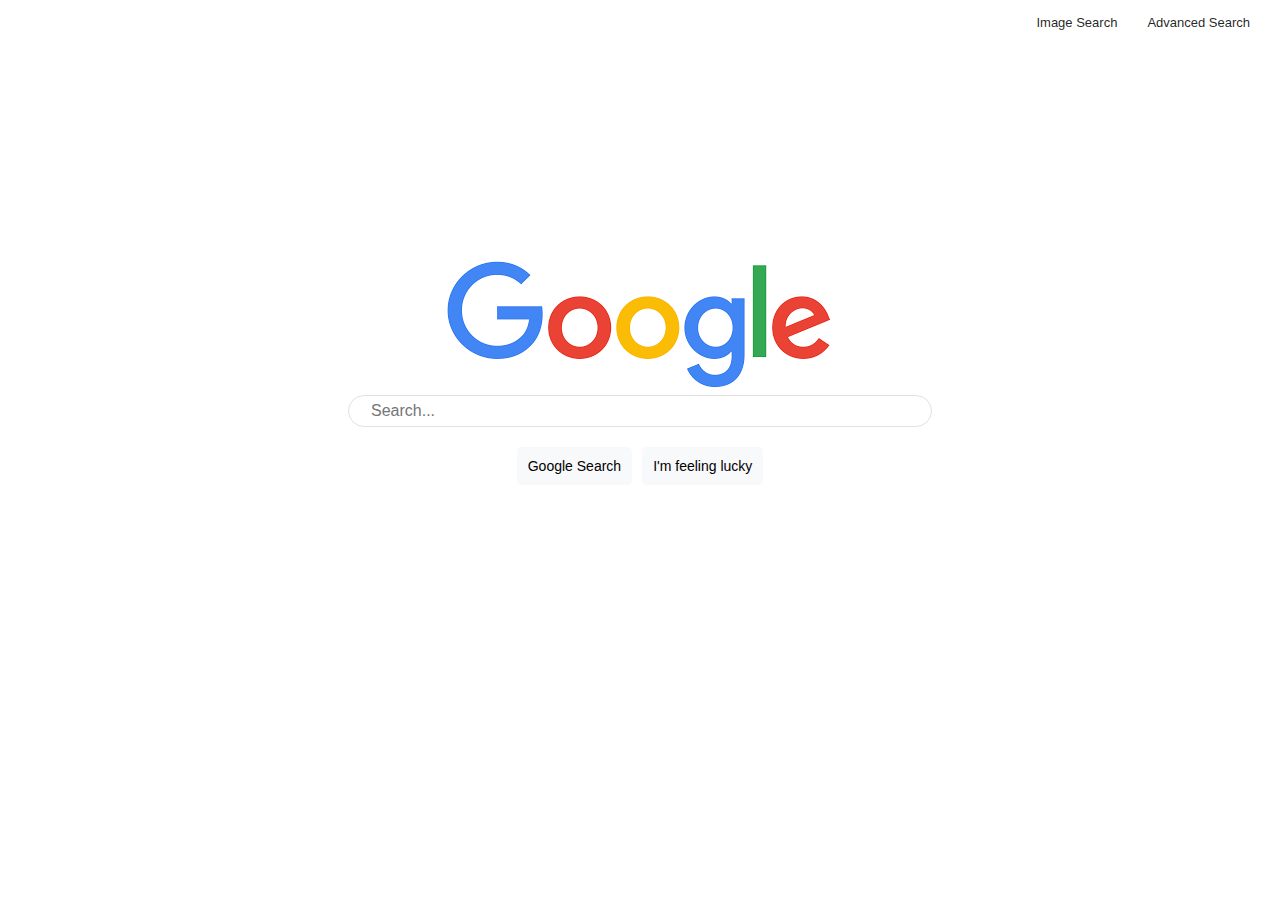
<file: index.html>
<!DOCTYPE html>
<html lang="en">
    <head>
      <meta charset="utf-8">
      <meta name="viewport" content="width=device-width, initial-scale=1">
      <link href="https://cdn.jsdelivr.net/npm/bootstrap@5.2.0-beta1/dist/css/bootstrap.min.css" rel="stylesheet" integrity="sha384-0evHe/X+R7YkIZDRvuzKMRqM+OrBnVFBL6DOitfPri4tjfHxaWutUpFmBp4vmVor" crossorigin="anonymous">
      <link rel="stylesheet" href="https://cdnjs.cloudflare.com/ajax/libs/font-awesome/6.1.1/css/all.min.css" integrity="sha512-KfkfwYDsLkIlwQp6LFnl8zNdLGxu9YAA1QvwINks4PhcElQSvqcyVLLD9aMhXd13uQjoXtEKNosOWaZqXgel0g==" crossorigin="anonymous" referrerpolicy="no-referrer" />
        <title>Search</title>
        <link rel="stylesheet" href="style.css">
    </head>
    <body>
      <header class="head">
        <div id="links">
          <a href="imgsearch.html">Image Search</a>
          <a href="advsearch.html">Advanced Search</a>
        </div>
      </header>
      <div id="mainSection">
        <div id="image">
          <img src="google.png" alt="">
        </div>

        <form action="https://google.com/search">
          <div id="inputField">
            <i class="fas fa-search"></i>
            <input type="text" placeholder="Search..." name="q">
          </div>

          <div id="button">
            <input type="submit" value="Google Search" name="btnK">
            <input type="submit" value="I'm feeling lucky" name="btnI">
          </div>
        </form>
      </div>
    </body>
</html>
</file>
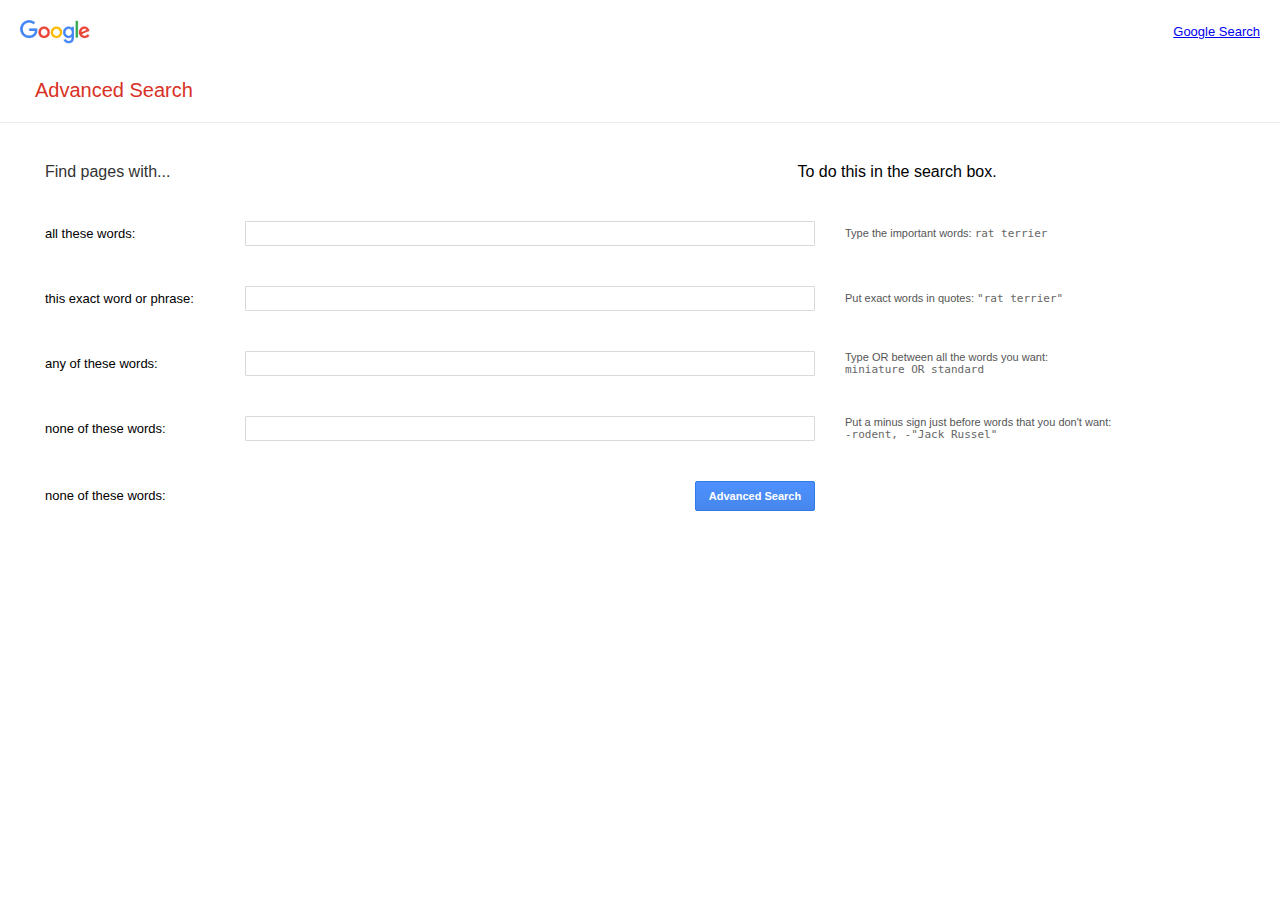
<file: advsearch.html>
<!DOCTYPE html>
<html lang="en">
    <head>
      <link href="https://cdn.jsdelivr.net/npm/bootstrap@5.2.0-beta1/dist/css/bootstrap.min.css" rel="stylesheet" integrity="sha384-0evHe/X+R7YkIZDRvuzKMRqM+OrBnVFBL6DOitfPri4tjfHxaWutUpFmBp4vmVor" crossorigin="anonymous">
      <link rel="stylesheet" href="https://cdnjs.cloudflare.com/ajax/libs/font-awesome/6.1.1/css/all.min.css" integrity="sha512-KfkfwYDsLkIlwQp6LFnl8zNdLGxu9YAA1QvwINks4PhcElQSvqcyVLLD9aMhXd13uQjoXtEKNosOWaZqXgel0g==" crossorigin="anonymous" referrerpolicy="no-referrer" />
        <title>Search</title>
        <link rel="stylesheet" href="style.css">
    </head>
    <body>
      <div class="advancedHeader">
        <div class="googleImageLittle">
          <img src="google.png" alt="">
        </div>
        <a href="index.html">Google Search</a>
      </div>

      <div class="advancedSubHeader">
        <h3>Advanced Search</h3>
      </div>

      <form action="https://google.com/search">
        <div class="inputOne">
          <div class="textDesHeading">Find pages with...</div>
          <div class="input-Field"></div>
          <div class="ToDoHeading">To do this in the search box.</div>
        </div>
        <div class="inputOne">
          <div class="textDes">all these words:</div>
          <div class="input-Field">
            <input type="text" name="as_q">
          </div>
          <div class="toDO">
            Type the important words: <span>rat terrier</span>
          </div>
        </div>
        <div class="inputOne">
          <div class="textDes">this exact word or phrase:</div>
          <div class="input-Field">
            <input type="text" name="as_epq">
          </div>
          <div class="toDO">
            Put exact words in quotes: <span>"rat terrier"</span>
          </div>
          </div>
          <div class="inputOne">
            <div class="textDes">any of these words:</div>
            <div class="input-Field">
              <input type="text" name="as_oq">
            </div>
            <div class="toDO">
              Type OR between all the words you want: <span>miniature OR standard</span>
            </div>
        </div>
        <div class="inputOne">
          <div class="textDes">none of these words:</div>
          <div class="input-Field">
            <input type="text" name="es_eq">
          </div>
          <div class="toDO">
            Put a minus sign just before words that you don't want: <span>-rodent, -"Jack Russel"</span>
          </div>
      </div>

      <div class="inputOne">
        <div class="textDes">none of these words:</div>
        <div class="button">
          <input type="submit" value="Advanced Search" name="btnK">
        </div>
        
    </div>

      </form>
    </body>
</html>
</file>
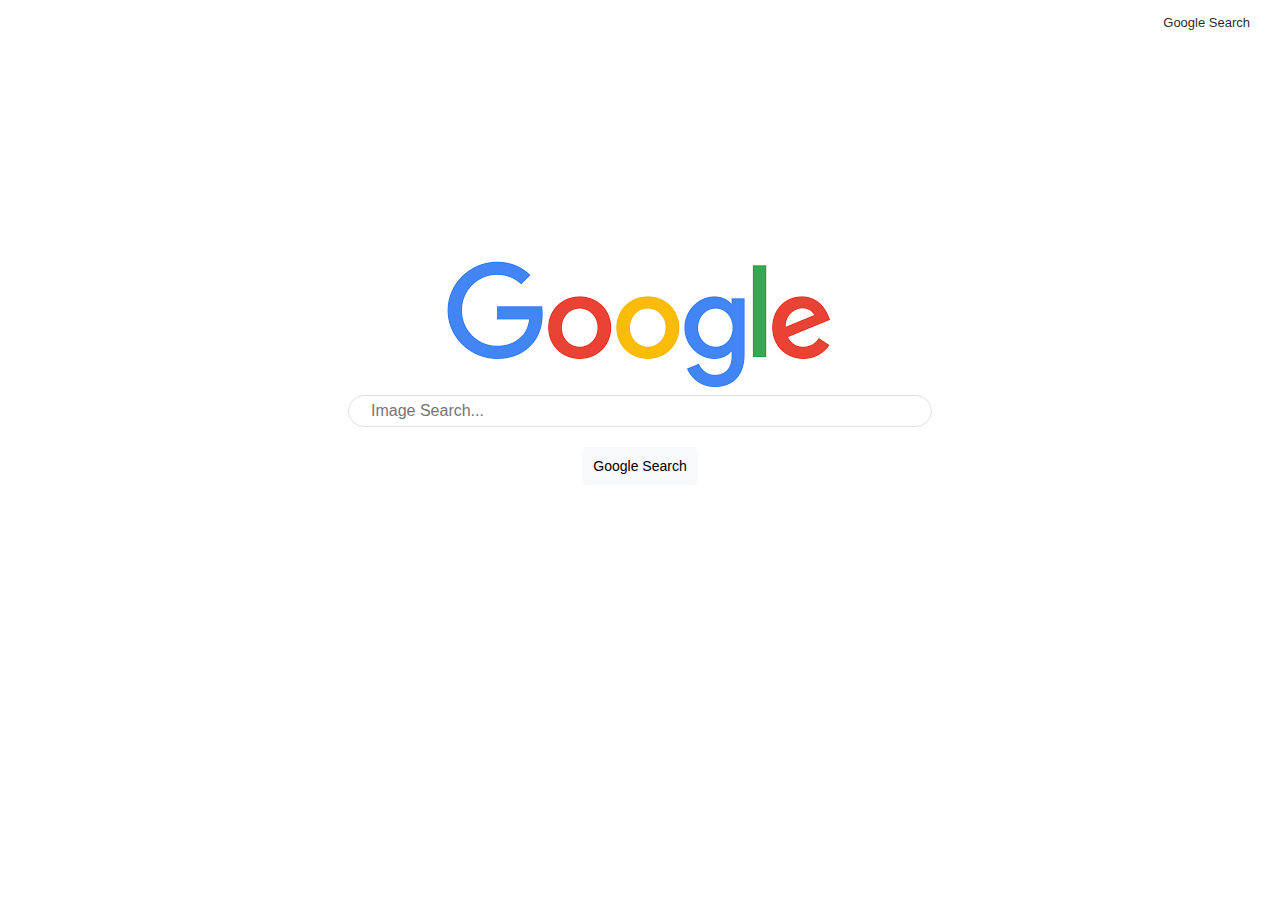
<file: imgsearch.html>
<!DOCTYPE html>
<html lang="en">
    <head>
      <link href="https://cdn.jsdelivr.net/npm/bootstrap@5.2.0-beta1/dist/css/bootstrap.min.css" rel="stylesheet" integrity="sha384-0evHe/X+R7YkIZDRvuzKMRqM+OrBnVFBL6DOitfPri4tjfHxaWutUpFmBp4vmVor" crossorigin="anonymous">
      <link rel="stylesheet" href="https://cdnjs.cloudflare.com/ajax/libs/font-awesome/6.1.1/css/all.min.css" integrity="sha512-KfkfwYDsLkIlwQp6LFnl8zNdLGxu9YAA1QvwINks4PhcElQSvqcyVLLD9aMhXd13uQjoXtEKNosOWaZqXgel0g==" crossorigin="anonymous" referrerpolicy="no-referrer" />
        <title>Image Search</title>
        <link rel="stylesheet" href="style.css">
    </head>
    <body>
      <header class="head">
        <div id="links">
          <a href="index.html">Google Search</a>
        </div>
      </header>
      <div id="mainSection">
        <div id="image">
          <img src="google.png" alt="">
        </div>

        <form action="https://google.com/images">
          <div id="inputField">
            <i class="fas fa-search"></i>
            <input type="text" placeholder="Image Search..." name="q">
          </div>

          <div id="button">
            <input type="submit" value="Google Search">
          </div>
        </form>
      </div>
    </body>
</html>
</file>
<file: style.css>
* {
  margin: 0;
  padding: 0;
  box-sizing: border-box;
  list-style: none;
}

body {
  font-family: arial, sans-serif;
}

.head {
  height: 5vh;
  display: flex;
  align-items: center;
  justify-content: flex-end;
}

.head #links {
  margin-right: 30px;
  display: flex;
}

.head #links a {
  margin-left: 30px;
  font-size: small;
  color: rgba(0, 0, 0, 0.87);
  text-decoration: none;
}

.head #links a:hover {
  border-bottom: 1px solid rgba(0, 0, 0, 0.87);
}

#mainSection {
  height: 75vh;
  display: flex;
  flex-direction: column;
  align-items: center;
  justify-content: center;
}

#mainSection #inputField {
  border: 1px solid #dfe1e5;
  height: 13px;
  border-radius: 24px;
  display: flex;
  align-items: center;
  padding: 15px;
  width: 584px;
}

#mainSection #inputField i {
  color: lightgray;
}

#mainSection #inputField:hover {
  box-shadow: 0 0 5px gray;
}

#mainSection #inputField input {
  width: 100%;
  border: none;
  box-shadow: none !important;
  outline: none !important;
  margin-left: 7px;
  font-size: 16px;
}

#mainSection #button {
  display: flex;
  justify-content: center;
}

#mainSection #button input {
  background-color: #f8f9fa;
  border: 1px solid #f8f9fa;
  border-radius: 5px;
  font-size: 14px;
  margin: 20px 5px;
  padding: 10px;
  text-align: center;
  cursor: pointer;
}

.advancedHeader {
  display: flex;
  justify-content: space-between;
  align-items: center;
  padding: 20px;
  font-size: small;
}

.googleImageLittle {
  width: auto;
  display: flex;
  align-items: center;
}

.googleImageLittle img {
  width: 70px;
  height: auto;
}

.advancedSubHeader {
  border-bottom: 1px solid #ebebeb;
}

.advancedSubHeader h3 {
  color: #d93025;
  font-size: 20px;
  margin-bottom: 20px;
  margin-left: 35px;
  margin-top: 15px;
  font-weight: normal;
}

.inputOne .textDesHeading {
  font-size: 16px;
  min-width: 167px;
  width: 16%;
  font-weight: 500;
  color: #333;
}

.inputOne {
  display: flex;
  align-items: center;
  max-width: 1140px;
  min-width: 200px;
  width: 96%;
  margin: 40px 2% 0 45px;
}

.inputOne .textDes {
  width: 200px;
  font-size: 13px;
}

.inputOne .input-Field {
  min-width: 167px;
  width: 50%;
}

.inputOne .input-Field input {
  border-radius: 1px;
  border: 1px solid #d9d9d9;
  font-size: 13px;
  height: 25px;
  padding: 1px 8px;
  width: 100%;
}

.inputOne .toDO {
  width: 32%;
  min-width: 16px;
  color: #555;
  font-size: 11px;
  padding-left: 30px;
}

span {
  color: #666;
  font-family: monospace;
  font-size: 11px;
  white-space: pre;
}

.inputOne .button {
  width: 50%;
  display: flex;
  justify-content: flex-end;
}

.button input {
  background-color: #4d90fe;
  background-image: -webkit-linear-gradient(top, #4d90fe, #4787ed);
  color: #fff;
  height: 30px;
  min-width: 120px;
  border: 1px solid #3079ed;
  border-radius: 2px;
  font-size: 11px;
  font-weight: bold;
}

.button input:hover {
  opacity: .8;
}
</file>
